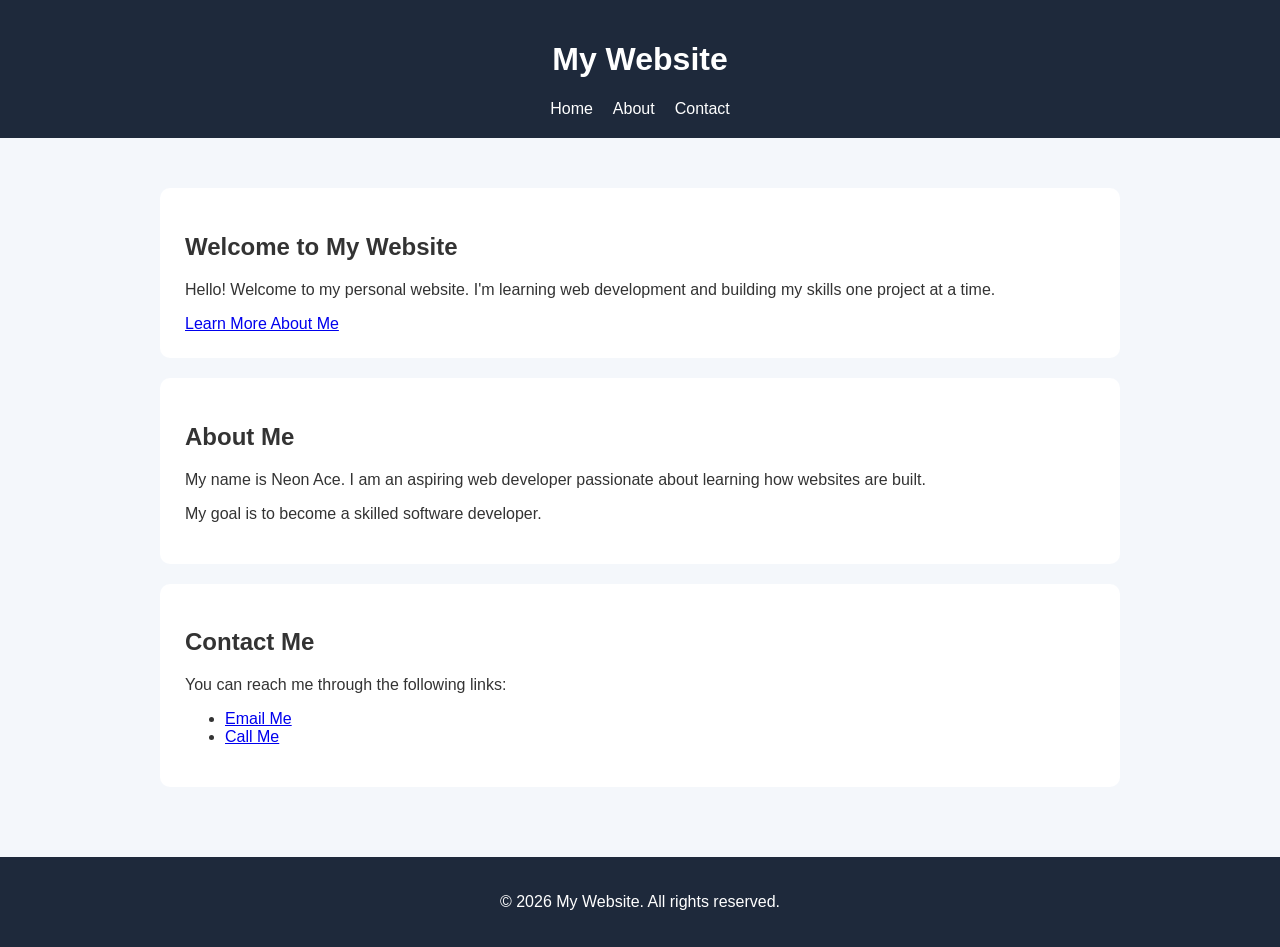
<file: index.html>
<!DOCTYPE html>
<html>
    <head>
        <meta charset="UTF-8">
        <meta name="viewport" content="width=device-width, initial-scale=1.0">
        <meta name="description" content="Welcome to my personal website. Learn about me, my web development journey and how to contact me.">
        <meta name="author" content="Neon Ace">
        <meta name="keywords" content="Web Developer, HTML, CSS, Portfolio, Frontend Development">

        <title>My Website</title>
        <link rel="stylesheet" href="style.css">
        <link rel="icon" href="logo.jpeg" type="image/x-icon">
    </head>
    <body>
        <header>
        <h1>My Website</h1>

            <nav>
                <ul>
                    <li><a href="index.html" aria-current="page" >Home</a></li>
                    <li><a href="about.html" >About</a></li>
                    <li><a href="contact.html" >Contact</a></li>
                </ul>
            </nav>
        </header>
        <main>
            <section>
                <h2>Welcome to My Website</h2>
                <p>Hello! Welcome to my personal website. I'm learning web development and building my skills one project at a time.</p>

                <a href="about.html">Learn More About Me</a>
            </section>
            <section id="about">
                <h2>About Me</h2>
                <p>My name is Neon Ace. I am an aspiring web developer passionate about learning how websites are built.</p>
                <p>My goal is to become a skilled software developer.</p>
            </section>
            <section id="contact">
                <h2>Contact Me</h2>
                <p>You can reach me through the following links:</p>

                <ul>
                    <li><a href="mailto:neonace627@gmail.com">Email Me</a></li>
                    <li><a href="tel:+2347079904959">Call Me</a></li>
                </ul>
            </section>
        </main>
        <footer>
            <p>&copy; 2026 My Website. All rights reserved.</p>
        </footer>
    </body>
</html>
</file>
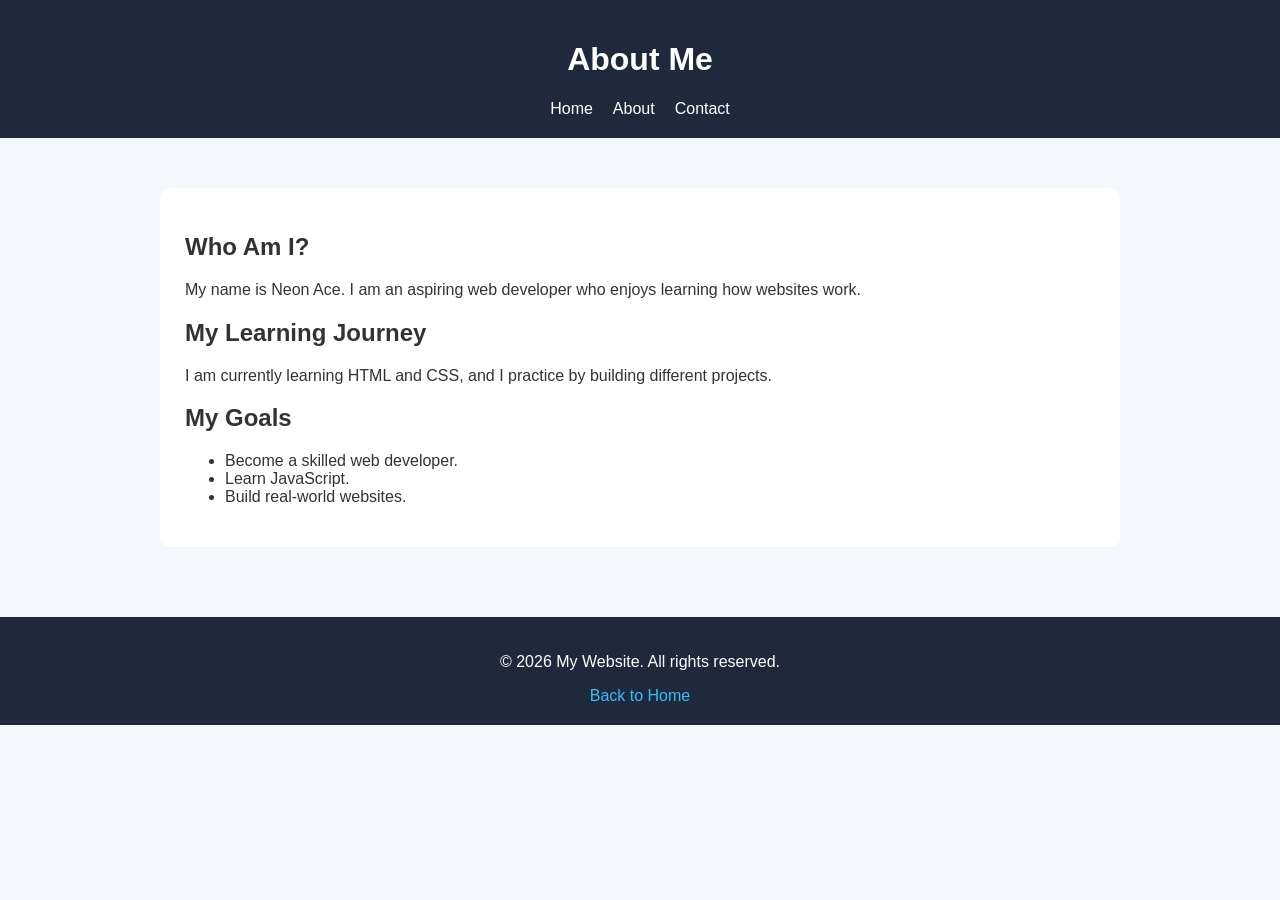
<file: about.html>
<!DOCTYPE html>
    <html>
        <head>
            <meta charset="UTF-8">
            <meta name="viewport" content="width=device-width, initial-scale=1.0">
            <meta name="author" content="Neon Ace">
            <meta name="description" content="Learn about my background, interests, goals and journey into web development.">
            <link rel="stylesheet" href="style.css">
            <link rel="icon" href="logo.jpeg" type="image/x-icon">
            <title>About Me</title>
        </head>
        <body>
            <header>
                <h1>About Me</h1>
                <nav>
                    <ul>
                        <li><a href="index.html">Home</a></li>
                        <li><a href="about.html" aria-current="page">About</a></li>
                        <li><a href="contact.html">Contact</a></li>
                    </ul>
                </nav>
            </header>
            <main>
                <section>
                    <h2>Who Am I?</h2>
                    <p>My name is Neon Ace. I am an aspiring web developer who enjoys learning how websites work.</p>

                    <h2>My Learning Journey</h2>
                    <p>I am currently learning HTML and CSS, and I practice by building different projects.</p>

                    <h2>My Goals</h2>
                    <ul>
                        <li>Become a skilled web developer.</li>
                        <li>Learn JavaScript.</li>
                        <li>Build real-world websites.</li>
                    </ul>
                </section>
            </main>
            <footer>
                <p>&copy; 2026 My Website. All rights reserved.</p>
                <a href="index.html">Back to Home</a>
            </footer>
        </body>
    </html>
</file>
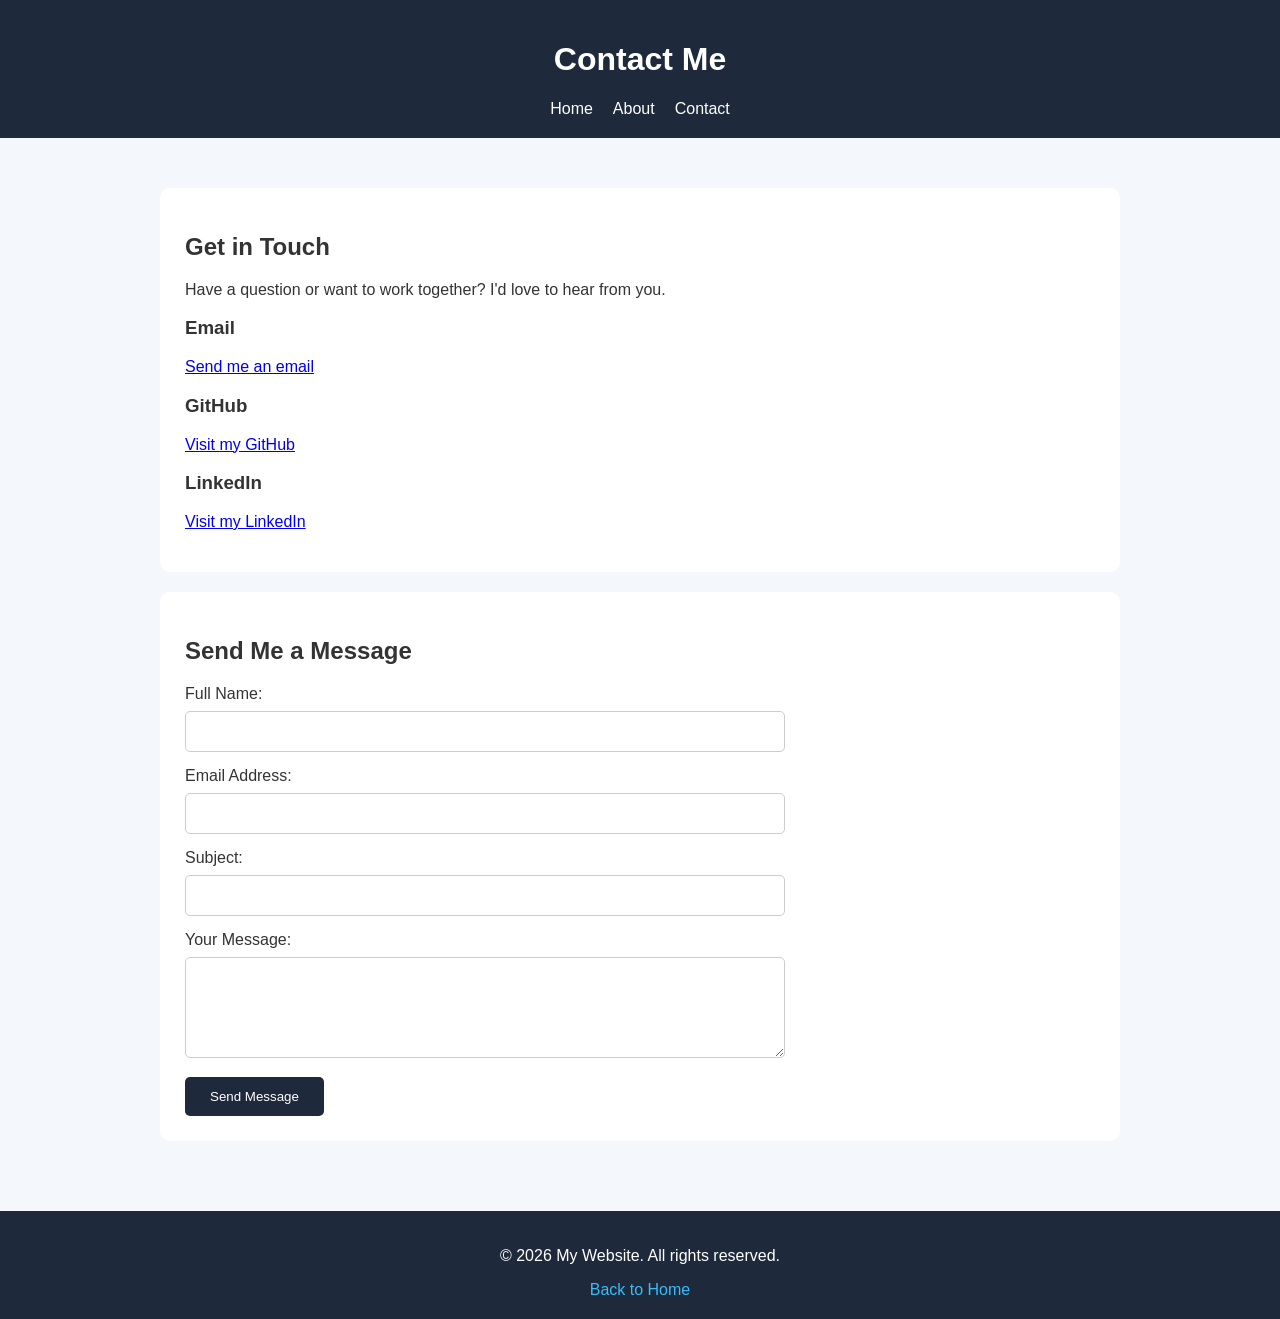
<file: contact.html>
<!DOCTYPE html>
<html>
<head>
    <meta charset="UTF-8">
    <meta name="viewport" content="width=device-width, initial-scale=1.0">
    <meta name="author" content="Neon Ace">
    <meta name="description" content="Get in touch with me through email, GitHub or LinkedIn.">
    <link rel="icon" href="logo.jpeg" type="image/x-icon">
    <link rel="stylesheet" href="style.css">
    <title>Contact Me</title>
</head>
<body>
    <header>
        <h1>Contact Me</h1>

        <nav>
            <ul>
                <li><a href="index.html">Home</a></li>
                <li><a href="about.html">About</a></li>
                <li><a href="contact.html" aria-current="page">Contact</a></li>
            </ul>
        </nav>
    </header>
    <main>
        <section>
            <h2>Get in Touch</h2>
            <p>Have a question or want to work together? I'd love to hear from you.</p>

            <h3>Email</h3>
            <p><a href="mailto:neonace627@gmail.com">Send me an email</a></p>

            <h3>GitHub</h3>
            <p><a href="https://github.com/NeonAce35" target="_blank" rel="noopener">Visit my GitHub</a></p>

            <h3>LinkedIn</h3>
            <p><a href="https://www.linkedin.com/in/ikechukwu-oghali-ukpor-a3b11340b/" target="_blank" rel="noopener">Visit my LinkedIn</a></p>
        </section>
        <section>
            <h2>Send Me a Message</h2>

            <form>
                <label for="name">Full Name:</label>
                <input type="text" id="name" name="name" required>

                <label for="email">Email Address:</label>
                <input type="email" id="email" name="email" required>

                <label for="subject">Subject:</label>
                <input type="text" id="subject" name="subject">

                <label for="message">Your Message:</label>
                <textarea id="message" name="message" rows="5" required></textarea>

                <button type="submit">Send Message</button>
            </form>
        </section>
    </main>
    <footer>
        <p>&copy; 2026 My Website. All rights reserved.</p>
        <a href="index.html">Back to Home</a>
    </footer>
</body>
</html>
</file>
<file: style.css>
* {
    box-sizing: border-box;
}
body {
    font-family: Arial, sans-serif;
    background-color: #f4f7fb;
    color: #333;
    margin: 0;
    padding: 0;
}
header {
    background-color: #1e293b;
    color: white;
    padding: 20px;
    text-align: center;
}
nav ul {
    list-style: none;
    padding: 0;
    margin: 0;
    display: flex;
    justify-content: center;
}
nav a {
    color: white;
    text-decoration: none;
    margin: 0 10px;
}
nav a:hover {
    color: #38bdf8;
}
main {
    max-width: 1000px;
    margin: 30px auto;
    padding: 20px;
}
section {
    background-color: white;
    padding: 25px;
    margin-bottom: 20px;
    border-radius: 10px;
}
footer {
    background-color: #1e293b;
    color: white;
    text-align: center;
    padding: 20px;
}
footer a {
    color: #38bdf8;
    text-decoration: none;
}

footer a:hover {
    text-decoration: underline;
}
form {
    max-width: 600px;
}
form label {
    display: block;
    margin-bottom: 8px;
}
form input,
form textarea {
    width: 100%;
    padding: 12px;
    margin-bottom: 15px;
    border: 1px solid #ccc;
    border-radius: 5px;
}
form button {
    background-color: #1e293b;
    color: white;
    padding: 12px 25px;
    border: none;
    border-radius: 5px;
    cursor: pointer;
    transition: background-color 0.3s ease;
}
form button:hover {
    background-color: #334155;
}
@media (max-width: 600px) {
    main {
        padding: 10px;
    }

    section {
        padding: 15px;
    }

    nav ul {
        flex-direction: column;
        gap: 15px;
    }
}
img {
    max-width: 100%;
    height: auto;
}
</file>
